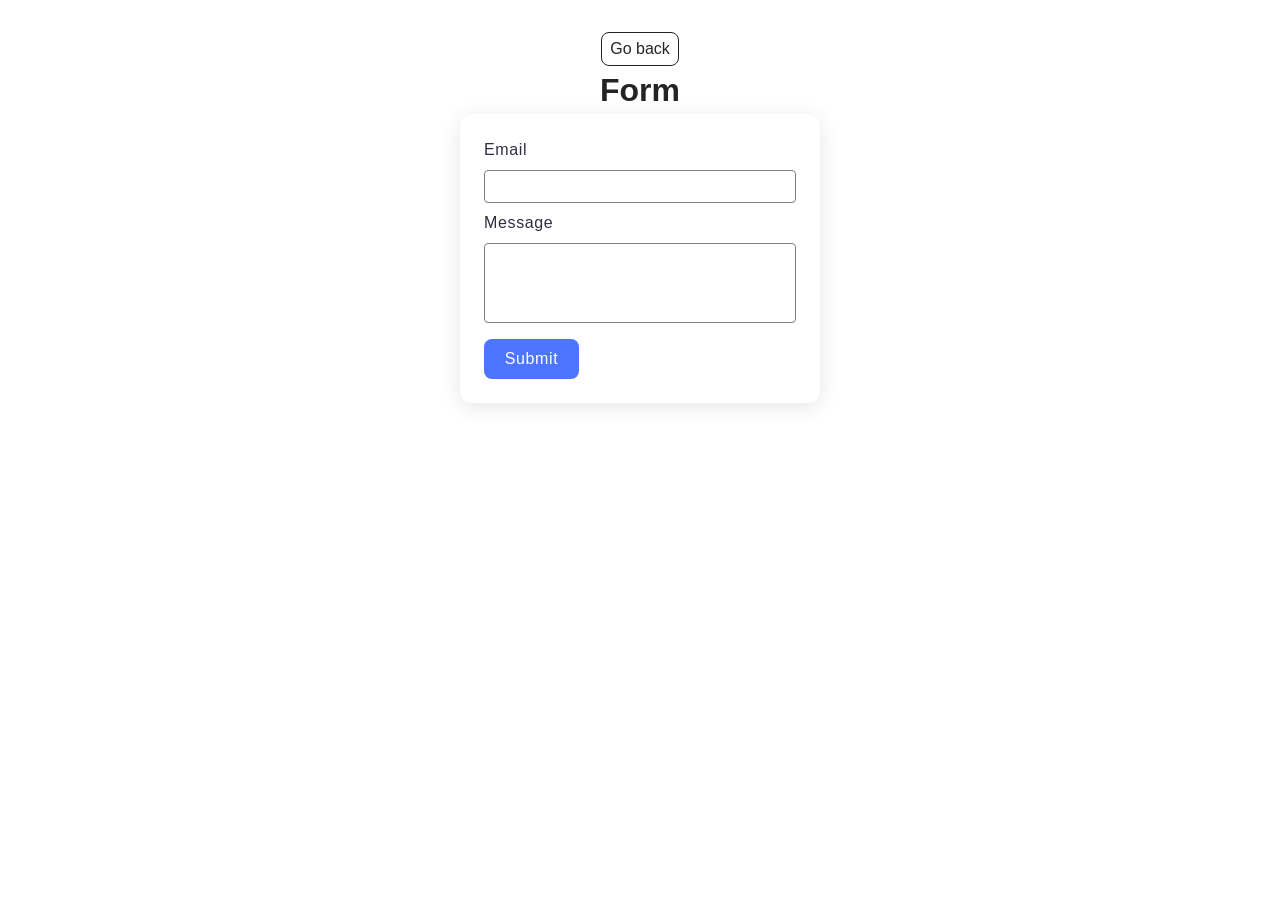
<file: src/2-form.html>
<!DOCTYPE html>
<html lang="en">
  <head>
    <meta charset="UTF-8" />
    <meta http-equiv="X-UA-Compatible" content="IE=edge" />
    <meta name="viewport" content="width=device-width, initial-scale=1.0" />
    <title>Form</title>
    <link rel="stylesheet" href="./css/styles.css" />
    <link rel="stylesheet" href="./css/form.css" />
  </head>
  <body>
    <main>
      <div class="container">
        <a class="back-link" href="./index.html">Go back</a>
        <h1 class="main-title">Form</h1>
        <form class="feedback-form" autocomplete="off">
          <label>
            Email
            <input type="email" name="email" autofocus />
          </label>
          <label>
            Message
            <textarea name="message" rows="8"></textarea>
          </label>
          <button type="submit">Submit</button>
        </form>
      </div>
    </main>
    <script type="module" src="./js/2-form.js"></script>
  </body>
</html>
</file>
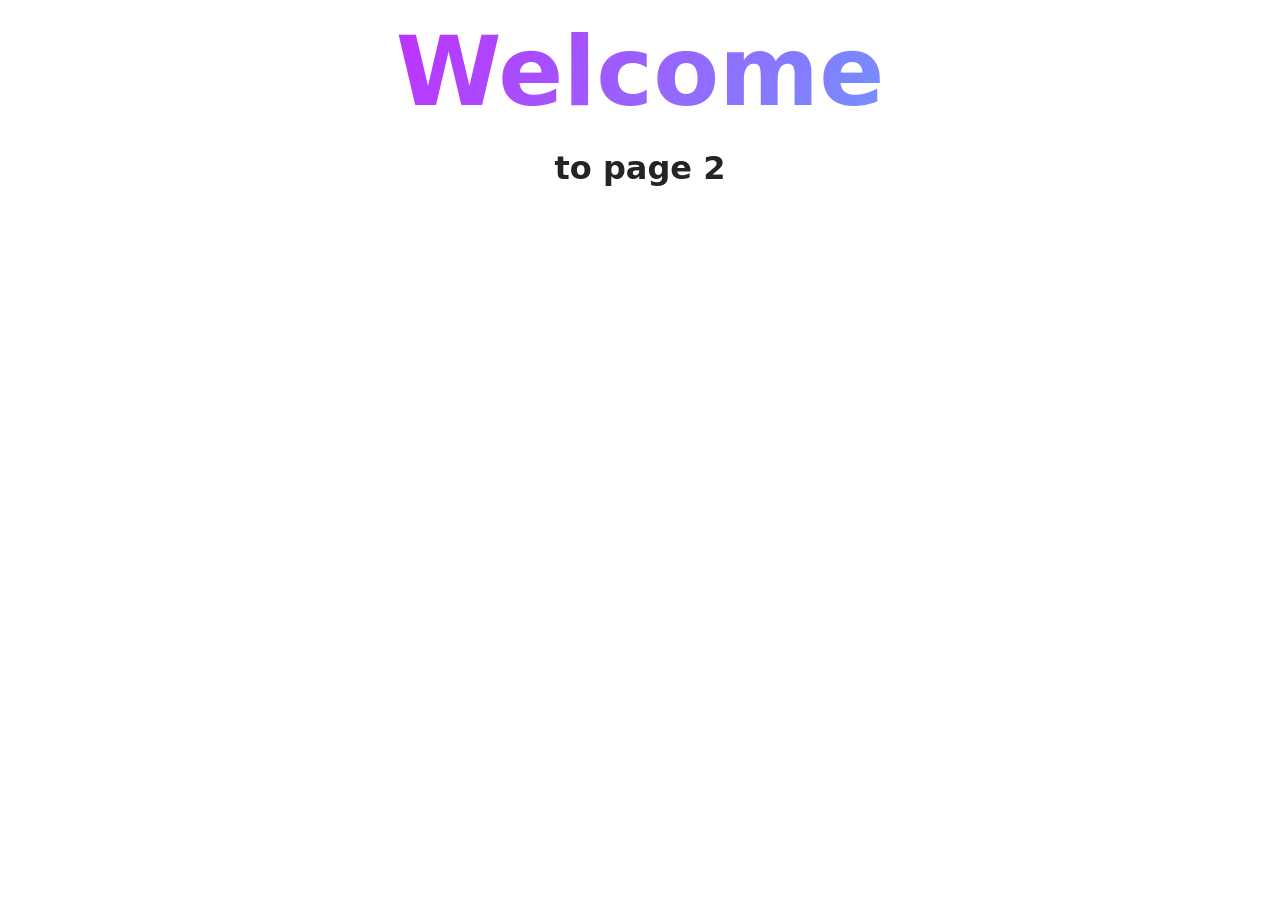
<file: src/page-2.html>
<!DOCTYPE html>
<html lang="en">
  <head>
    <meta charset="UTF-8" />
    <meta http-equiv="X-UA-Compatible" content="IE=edge" />
    <meta name="viewport" content="width=device-width, initial-scale=1.0" />
    <title>Page 2</title>
    <link rel="stylesheet" href="./css/styles.css" />
  </head>
  <body>
    <load
      src="./partials/header.html"
      icon-path="./img/sprite.svg#logo"
      highlight-act="active"
    />

    <main>
      <div class="container">
        <h1 class="main-title">
          <span class="main-title-gradient">Welcome</span> to page 2
        </h1>
        <load src="./partials/back-link.html" />
      </div>
    </main>

    <load src="./partials/footer.html" />
  </body>
</html>
</file>
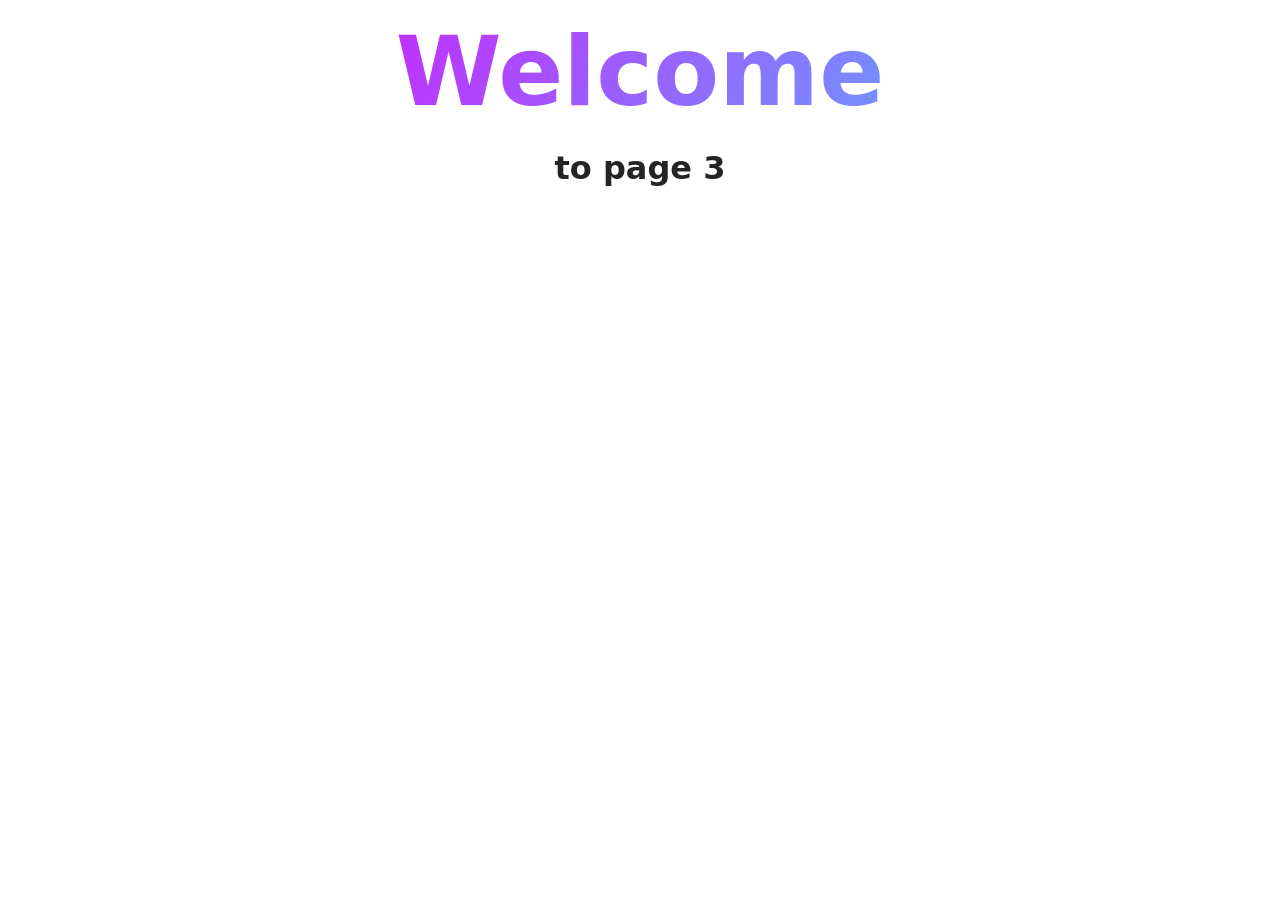
<file: src/page-3.html>
<!DOCTYPE html>
<html lang="en">
  <head>
    <meta charset="UTF-8" />
    <meta http-equiv="X-UA-Compatible" content="IE=edge" />
    <meta name="viewport" content="width=device-width, initial-scale=1.0" />
    <title>Page 3</title>
    <link rel="stylesheet" href="./css/styles.css" />
  </head>
  <body>
    <load
      src="./partials/header.html"
      icon-path="./img/sprite.svg#logo"
      highlight-curr="active"
    />

    <main>
      <div class="container">
        <h1 class="main-title">
          <span class="main-title-gradient">Welcome</span> to page 3
        </h1>
        <load src="./partials/back-link.html" />
      </div>
    </main>

    <load src="./partials/footer.html" />
  </body>
</html>
</file>
<file: src/css/styles.css>
/**
  |============================
  | include css partials with
  | default @import url()
  |============================
*/
/* Common styles */
@import url('./reset.css');
@import url('./base.css');
@import url('./container.css');
@import url('./animations.css');

/* Sections style */
@import url('./header.css');
@import url('./vite-promo.css');
@import url('./badges.css');
@import url('./back-link.css');
</file>
<file: src/css/form.css>
* {
  box-sizing: border-box;
  font-family: 'Montserrat', sans-serif;
}

textarea {
  resize: none;
  padding: 0;
}

input {
  padding: 0;
}

.feedback-form {
  display: flex;
  flex-direction: column;
  width: 360px;
  margin: 0 auto;
  padding: 24px;
  background: #ffffff;
  border-radius: 12px;
  box-shadow: 0 4px 20px rgba(0, 0, 0, 0.1);
  font-family: Arial, sans-serif;
}

.feedback-form input {
  max-height: 40px;
  margin: 8px 0;
}

.feedback-form textarea {
  max-height: 80px;
  margin: 8px 0 16px;
}

.feedback-form input,
.feedback-form textarea {
  width: 100%;
  padding: 8px 16px;
  border: 1px solid #808080;
  border-radius: 4px;
  transition: border-color 0.2s ease, box-shadow 0.2s ease;
}

.feedback-form input:focus,
.feedback-form textarea:focus {
  outline: none;
}

.feedback-form input:hover,
.feedback-form textarea:hover {
  border: 1px solid #000;
}

.feedback-form button {
  font-weight: 500;
  font-size: 16px;
  line-height: 1.5;
  letter-spacing: 0.04em;
  color: #fff;
  background: #4e75ff;
  border: none;
  border-radius: 8px;
  padding: 8px 16px;
  width: 95px;
  height: 40px;
}

.feedback-form button:hover {
  background: #6c8cff;
}

.feedback-form label {
  font-size: 16px;
  line-height: 1.5;
  letter-spacing: 0.04em;
  color: #2e2f42;
  display: flex;
  flex-direction: column;
  align-items: flex-start;
}
</file>
